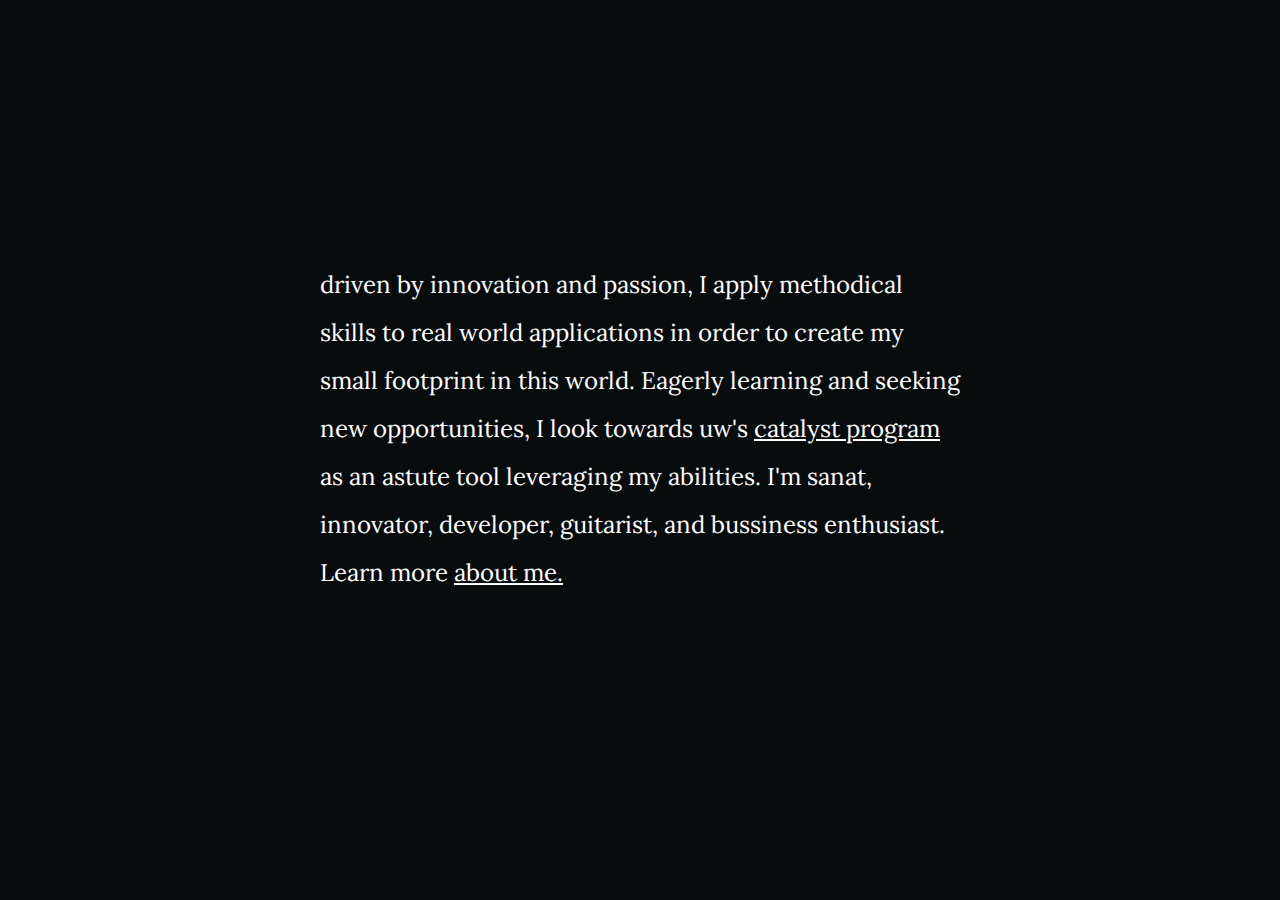
<file: index.html>
<!DOCTYPE html>
<html lang="en">
<head>
<link rel="stylesheet" href="styles.css">
    <meta charset="UTF-8">
    <meta http-equiv="X-UA-Compatible" content="IE=edge">
    <meta name="viewport" content="width=device-width, initial-scale=1.0">
    <title>Sanat Guduru | Catalyst '22</title>
</head>
<body>
    <div class="main">
        <p>driven by innovation and passion, I apply methodical skills to real world applications in order to create my small footprint in this world. Eagerly learning and seeking new opportunities, I look towards uw's <a href="program.html" style="color: white">catalyst program</a> as an astute tool leveraging my abilities. I'm sanat, innovator, developer, guitarist, and bussiness enthusiast. Learn more <a href="about.html" style="color: white">about me.</a></p>
    </div>

</body>
</html>
</file>
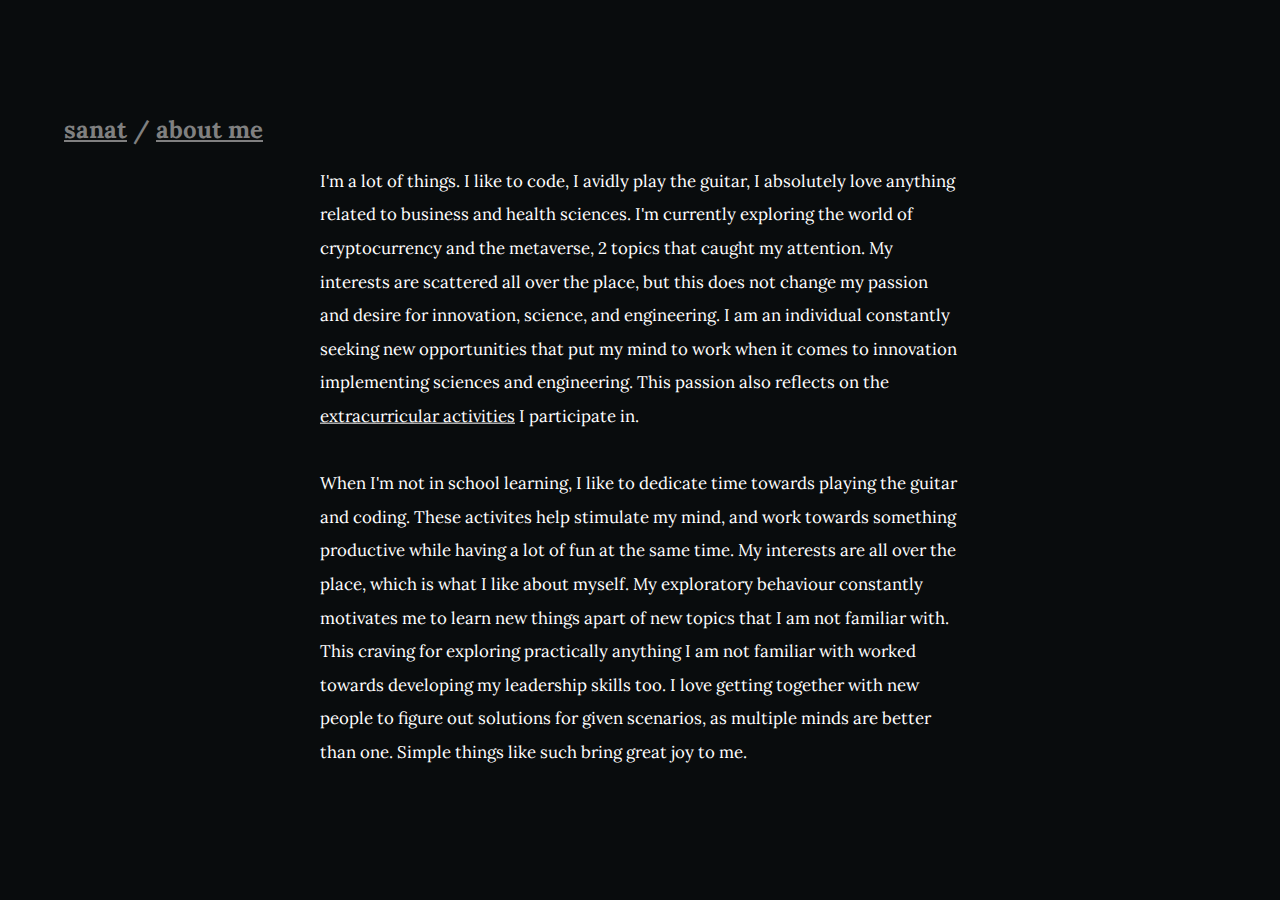
<file: about.html>
<!DOCTYPE html>
<html lang="en">
<head>
<link rel="stylesheet" href="styles.css">
    <meta charset="UTF-8">
    <meta http-equiv="X-UA-Compatible" content="IE=edge">
    <meta name="viewport" content="width=device-width, initial-scale=1.0">
    <title>About Me | Catalyst '22</title>
</head>
<body>
    <div class="nav">
        <h3><a href="index.html" style="color: grey">sanat</a> / <a href="about.html" style="color: grey">about me</a></h3> 
    </div>
    <div class="about">
        <p>I'm a lot of things. I like to code, I avidly play the guitar, I absolutely love anything related to business and health sciences. I'm currently exploring the world of cryptocurrency and the metaverse, 2 topics that caught my attention. My interests are scattered all over the place, but this does not change my passion and desire for innovation, science, and engineering. I am an individual constantly seeking new opportunities that put my mind to work when it comes to innovation implementing sciences and engineering. This passion also reflects on the <a href="extracurricular.html" style="color: white">extracurricular activities</a> I participate in. <br><br> When I'm not in school learning, I like to dedicate time towards playing the guitar and coding. These activites help stimulate my mind, and work towards something productive while having a lot of fun at the same time. My interests are all over the place, which is what I like about myself. My exploratory behaviour constantly motivates me to learn new things apart of new topics that I am not familiar with. This craving for exploring practically anything I am not familiar with worked towards developing my leadership skills too. I love getting together with new people to figure out solutions for given scenarios, as multiple minds are better than one. Simple things like such bring great joy to me.</p>
        
    </div>

</body>
</html>
</file>
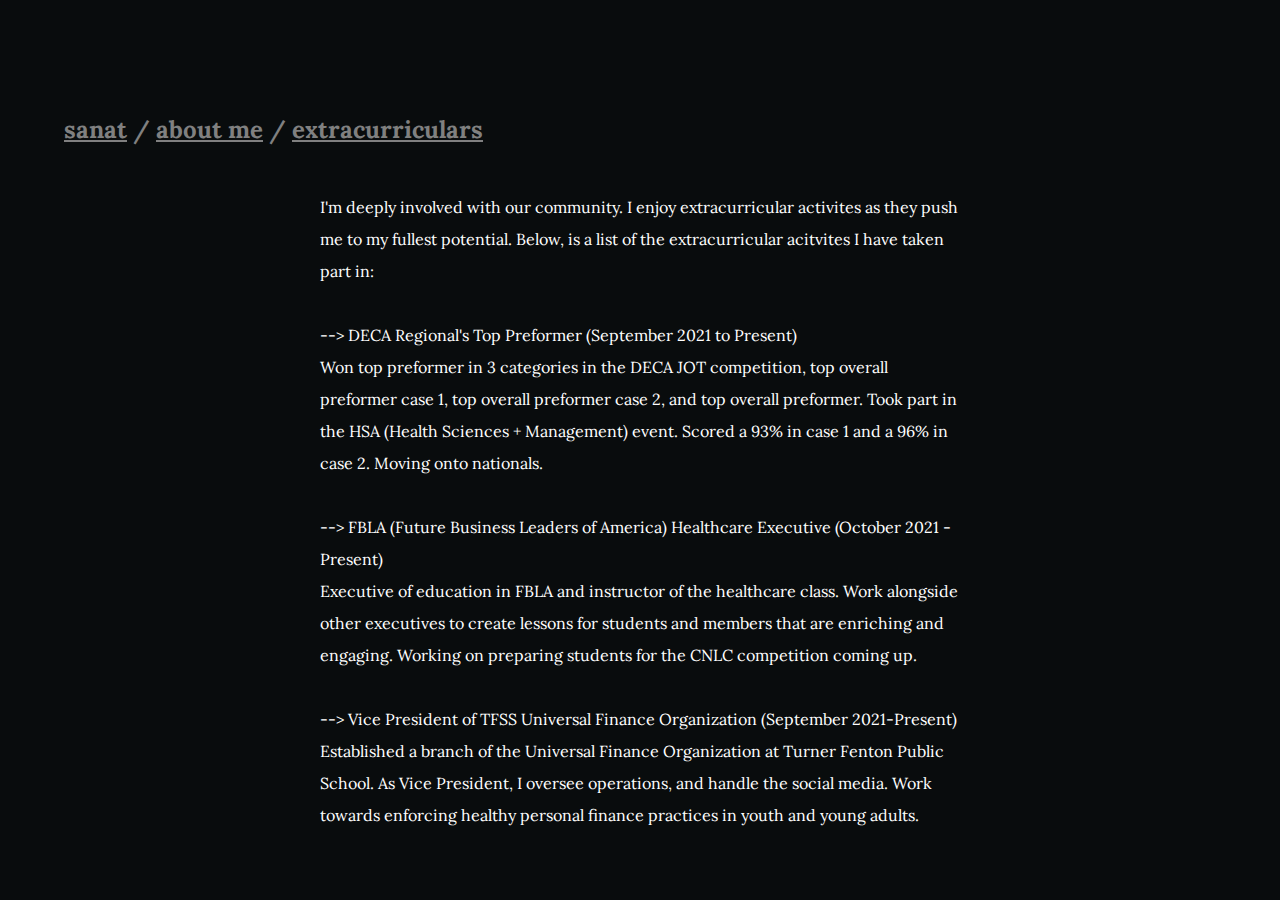
<file: extracurricular.html>
<!DOCTYPE html>
<html lang="en">
<head>
<link rel="stylesheet" href="styles.css">
    <meta charset="UTF-8">
    <meta http-equiv="X-UA-Compatible" content="IE=edge">
    <meta name="viewport" content="width=device-width, initial-scale=1.0">
    <title>About Me | Catalyst '22</title>
</head>
<body>
    <div class="nav">
        <h3><a href="index.html" style="color: grey">sanat</a> / <a href="about.html" style="color: grey">about me</a> / <a href="extracurricular.html" style="color: grey">extracurriculars</a></h3> 
    </div>
    <div class="extracurricular">
        <p>I'm deeply involved with our community. I enjoy extracurricular activites as they push me to my fullest potential. Below, is a list of the extracurricular acitvites I have taken part in: <br> <br> --> DECA Regional's Top Preformer (September 2021 to Present)<br>Won top preformer in 3 categories in the DECA JOT competition, top overall preformer case 1, top overall preformer case 2, and top overall preformer. Took part in the HSA (Health Sciences + Management) event. Scored a 93% in case 1 and a 96% in case 2. Moving onto nationals. <br><br> --> FBLA (Future Business Leaders of America) Healthcare Executive (October 2021 - Present) <br> Executive of education in FBLA and instructor of the healthcare class. Work alongside other executives to create lessons for students and members that are enriching and engaging. Working on preparing students for the CNLC competition coming up. <br><br> --> Vice President of TFSS Universal Finance Organization (September 2021-Present) <br> Established a branch of the Universal Finance Organization at Turner Fenton Public School. As Vice President, I oversee operations, and handle the social media. Work towards enforcing healthy personal finance practices in youth and young adults.</p>
    </div>
</file>
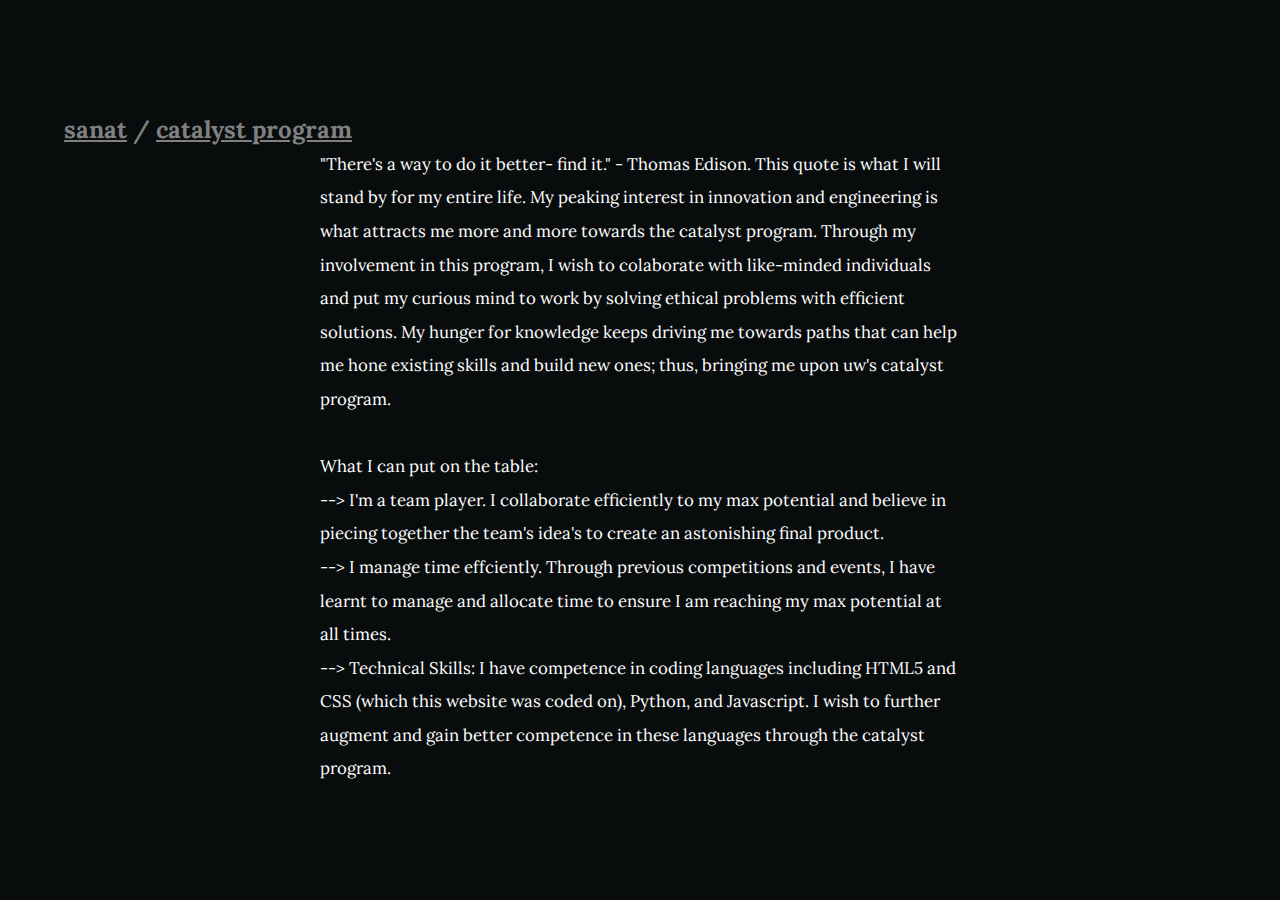
<file: program.html>
<!DOCTYPE html>
<html lang="en">
<head>
<link rel="stylesheet" href="styles.css">
    <meta charset="UTF-8">
    <meta http-equiv="X-UA-Compatible" content="IE=edge">
    <meta name="viewport" content="width=device-width, initial-scale=1.0">
    <title>Why I want to Join | Catalyst '22</title>
</head>
<body>
    <div class="nav">
        <h3><a href="index.html" style="color: grey">sanat</a> / <a href="program.html" style="color: grey">catalyst program</a></h3> 
    </div>
    <div class="why">
        <p>"There's a way to do it better- find it." - Thomas Edison. This quote is what I will stand by for my entire life. My peaking interest in innovation and engineering is what attracts me more and more towards the catalyst program. Through my involvement in this program, I wish to colaborate with like-minded individuals and put my curious mind to work by solving ethical problems with efficient solutions. My hunger for knowledge keeps driving me towards paths that can help me hone existing skills and build new ones; thus, bringing me upon uw's catalyst program. <br> <br> What I can put on the table: <br> --> I'm a team player. I collaborate efficiently to my max potential and believe in piecing together the team's idea's to create an astonishing final product. <br> --> I manage time effciently. Through previous competitions and events, I have learnt to manage and allocate time to ensure I am reaching my max potential at all times. <br> --> Technical Skills: I have competence in coding languages including HTML5 and CSS (which this website was coded on), Python, and Javascript. I wish to further augment and gain better competence in these languages through the catalyst program.</p>
    </div>

</body>
</html>
</file>
<file: styles.css>
@import url('https://fonts.googleapis.com/css2?family=Lora:ital@1&family=Sora:wght@500&display=swap');

html {
    background-color: #090c0d;
}

.main p {
    color: white;
    font-family: 'Lora', serif;
    font-size: 1.5rem;
    position: absolute;
    top: 45%;
    left: 50%;
    transform: translate(-50% , -50%);
    line-height: 2;

}

a:link {
    color: white;
    background-color: transparent;
    text-decoration: underline;
  }

.nav h3 {
    color: grey;
    font-family: 'Lora', serif;
    font-size: 1.5rem;
    position: absolute;
    top: 10%;
    left: 5%;
}

.why p {
    color: white;
    font-family: 'Lora', serif;
    font-size: 1.05rem;
    position: absolute;
    top: 50%;
    left: 50%;
    transform: translate(-50% , -50%);
    line-height: 2;
}

.about p {
    color: white;
    font-family: 'Lora', serif;
    font-size: 1.05rem;
    position: absolute;
    top: 50%;
    left: 50%;
    transform: translate(-50% , -50%);
    line-height: 2;

}

.extracurricular p {
    color: white;
    font-family: 'Lora', serif;
    font-size: 1rem;
    position: absolute;
    top: 55%;
    left: 50%;
    transform: translate(-50% , -50%);
    line-height: 2;

}
</file>
